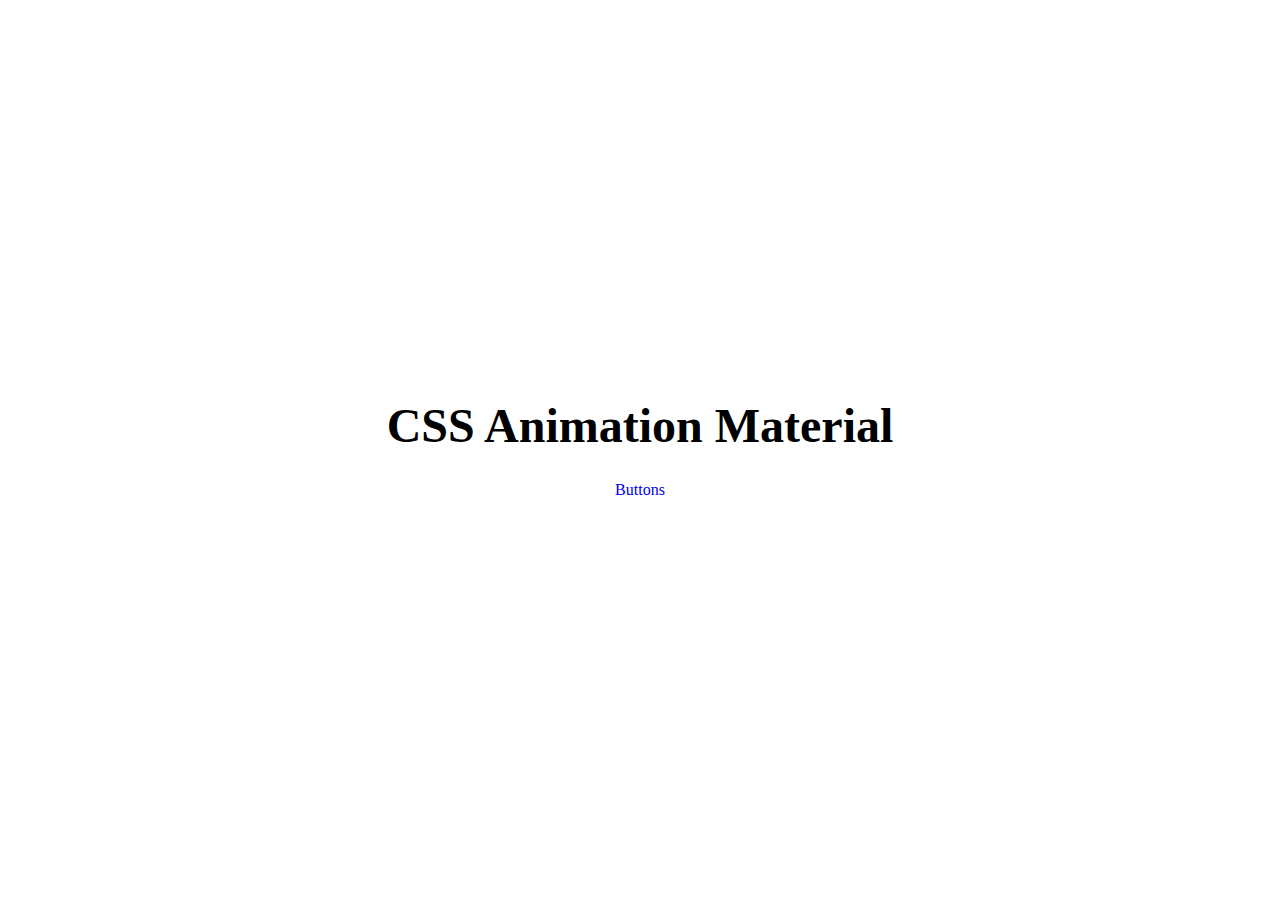
<file: index.html>
<!DOCTYPE html>
<html lang="en">
  <head>
    <meta charset="UTF-8" />
    <meta http-equiv="X-UA-Compatible" content="IE=edge" />
    <meta name="viewport" content="width=device-width, initial-scale=1.0" />
    <title>CSS Animation Material</title>
    <link rel="stylesheet" href="/common/reset.css" />
    <link rel="stylesheet" href="/common/home.css" />
  </head>
  <body>
    <h1 class="title">CSS Animation Material</h1>
    <div class="slide">
      <a href="./buttons">Buttons</a>
    </div>
  </body>
</html>
</file>
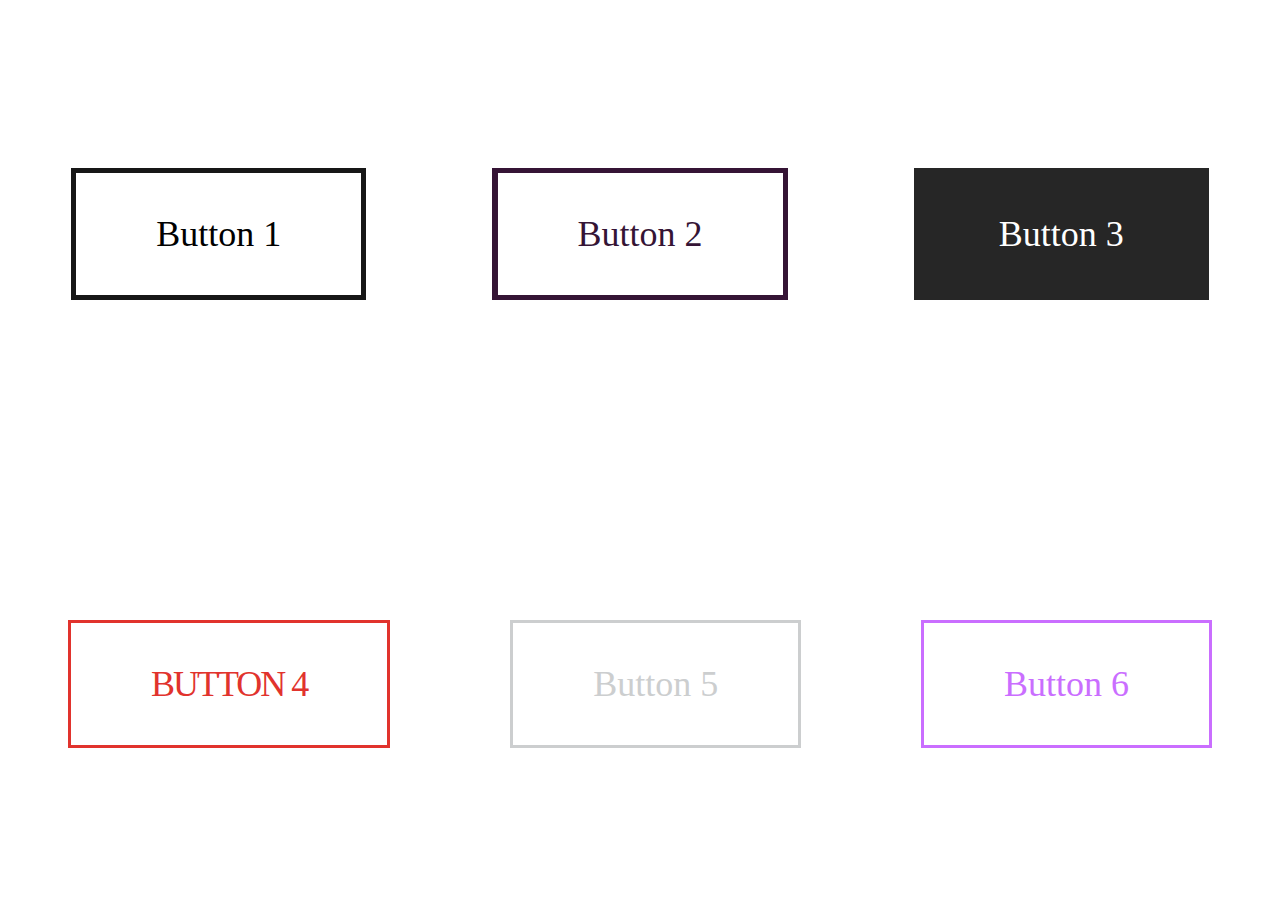
<file: buttons/index.html>
<!DOCTYPE html>
<html lang="en">
  <head>
    <meta charset="UTF-8" />
    <meta http-equiv="X-UA-Compatible" content="IE=edge" />
    <meta name="viewport" content="width=device-width, initial-scale=1.0" />
    <title>Animated Buttons</title>
    <link rel="stylesheet" href="style.css" />
  </head>
  <body>
    <div class="row">
      <a id="button1" class="button" href="#">Button 1</a>
      <a id="button2" class="button" href="#">Button 2</a>
      <a id="button3" class="button" href="#">Button 3</a>
    </div>

    <div class="row">
      <a id="button4" class="button" href="#">Button 4</a>
      <a id="button5" class="button" href="#">Button 5</a>
      <a id="button6" class="button" href="#">Button 6</a>
    </div>
  </body>
</html>
</file>
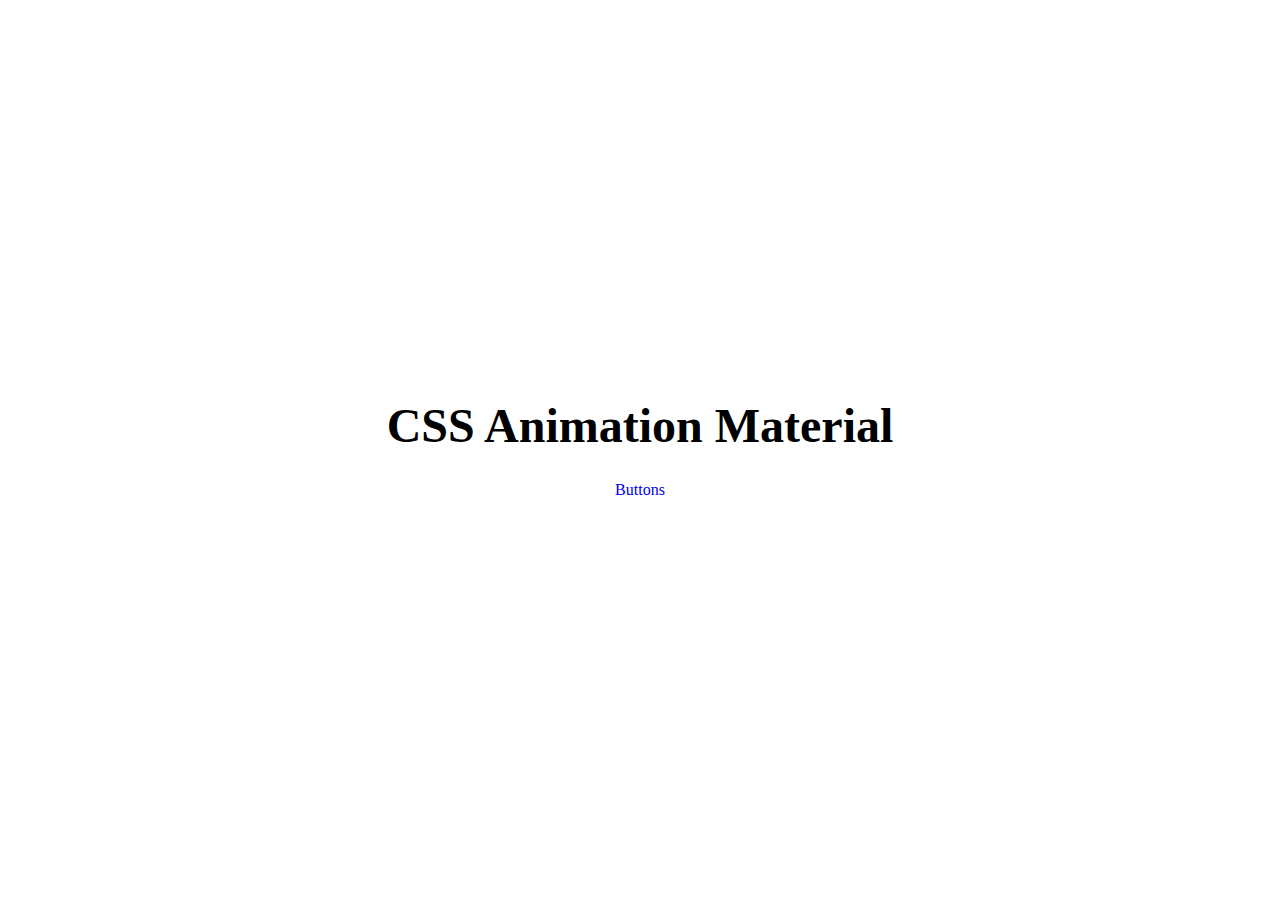
<file: src/index.html>
<!DOCTYPE html>
<html lang="en">
  <head>
    <meta charset="UTF-8" />
    <meta http-equiv="X-UA-Compatible" content="IE=edge" />
    <meta name="viewport" content="width=device-width, initial-scale=1.0" />
    <title>CSS Animation Material</title>
    <link rel="stylesheet" href="/common/reset.css" />
    <link rel="stylesheet" href="/common/home.css" />
  </head>
  <body>
    <h1 class="title">CSS Animation Material</h1>
    <div class="slide">
      <a href="/buttons">Buttons</a>
    </div>
  </body>
</html>
</file>
<file: common/home.css>
body {
  height: 100vh;
  display: flex;
  flex-direction: column;
  justify-content: center;
  align-items: center;
}

.title {
  font-size: 48px;
  font-weight: 700;
  margin-bottom: 2rem;
}
</file>
<file: buttons/style.css>
body {
  display: flex;
  flex-direction: column;
  justify-content: space-around;
  height: 100vh;
}

a {
  text-decoration: none;
  color: #000;
}

.row {
  display: flex;
  justify-content: space-around;
  flex-wrap: wrap;
}

.button {
  padding: 40px 80px;
  font-size: 36px;
}

#button1 {
  border: 5px solid #171717;
  position: relative;
  overflow: hidden;
}

#button1:before {
  content: "";
  position: absolute;
  top: 0;
  width: 100%;
  left: 0;
  height: 100%;
  background: yellow;
  z-index: -1;
  transform-origin: right bottom;
  transform: rotate(-90deg);
  transition: transform 0.5s;
}

#button1:hover:before {
  transform: rotate(-360deg);
}

#button2 {
  border: 5px solid #351435;
  color: #351435;
  position: relative;
  overflow: hidden;
  transition: all 1s;
}

#button2:before {
  content: "";
  position: absolute;
  left: 0;
  top: 0;
  width: 100%;
  height: 100%;
  background: #351435;
  z-index: -1;
  transform: translateX(-100%);
  transition: all 1s;
}

#button2:hover {
  color: #fff;
}

#button2:hover:before {
  transform: translateX(0);
}

#button3 {
  position: relative;
  border: 5px solid #262626;
  color: #262626;
  transition: all 1s;
  color: #fff;
}

#button3:before {
  content: "";
  position: absolute;
  top: 0;
  left: 0;
  width: 100%;
  height: 100%;
  background: #262626;
  z-index: -1;
  transition: all 1s;
}

#button3:hover:before {
  transform: rotateX(90deg);
}

#button3:after {
  content: "";
  position: absolute;
  top: 0;
  left: 0;
  width: 100%;
  height: 100%;
  background: #262626;
  z-index: -1;
  transition: all 1s;
}

#button3:hover:after {
  transform: rotateY(90deg);
}

#button3:hover {
  color: #262626;
}

#button4 {
  border: 3px solid #e1332d;
  color: #e1332d;
  text-transform: uppercase;
  font-weight: 300px;
  letter-spacing: -2px;
  transition: all 0.5s;
}

#button4:hover {
  font-weight: 900;
  letter-spacing: 8px;
  border: 5px solid #e1332d;
}

#button5 {
  border: 3px solid #cccecf;
  color: #cccecf;
  position: relative;
  overflow: hidden;
  transition: all 1s;
}

#button5:before {
  content: "Hello";
  position: absolute;
  left: 0;
  top: 0;
  width: 100%;
  height: 100%;
  background: #bbff33;
  transform: translateY(-100%);
  transition: all 1s;
  display: flex;
  justify-content: center;
  align-items: center;
}

#button5:hover:before {
  transform: translateY(0);
  color: #33afff;
}

#button6 {
  border: 3px solid #ca6eff;
  position: relative;
  overflow: hidden;
  transition: all 1s;
  color: #ca6eff;
}

#button6:before {
  content: "";
  position: absolute;
  top: 0;
  left: 0;
  background: #ca6eff;
  width: 100%;
  height: 100%;
  z-index: -1;
  transform: rotateX(90deg);
  transition: all 1.5s;
}

#button6:after {
  content: "";
  position: absolute;
  top: 0;
  left: 0;
  background: #ca6eff;
  width: 100%;
  height: 100%;
  z-index: -1;
  transform: rotateY(90deg);
  transition: all 1.5s;
}

#button6:hover:before {
  transform: rotateX(0);
}

#button6:hover:after {
  transform: rotateY(0);
}

#button6:hover {
  color: #ddbdd5;
  border: 3px solid #ddbdd5;
}
</file>
